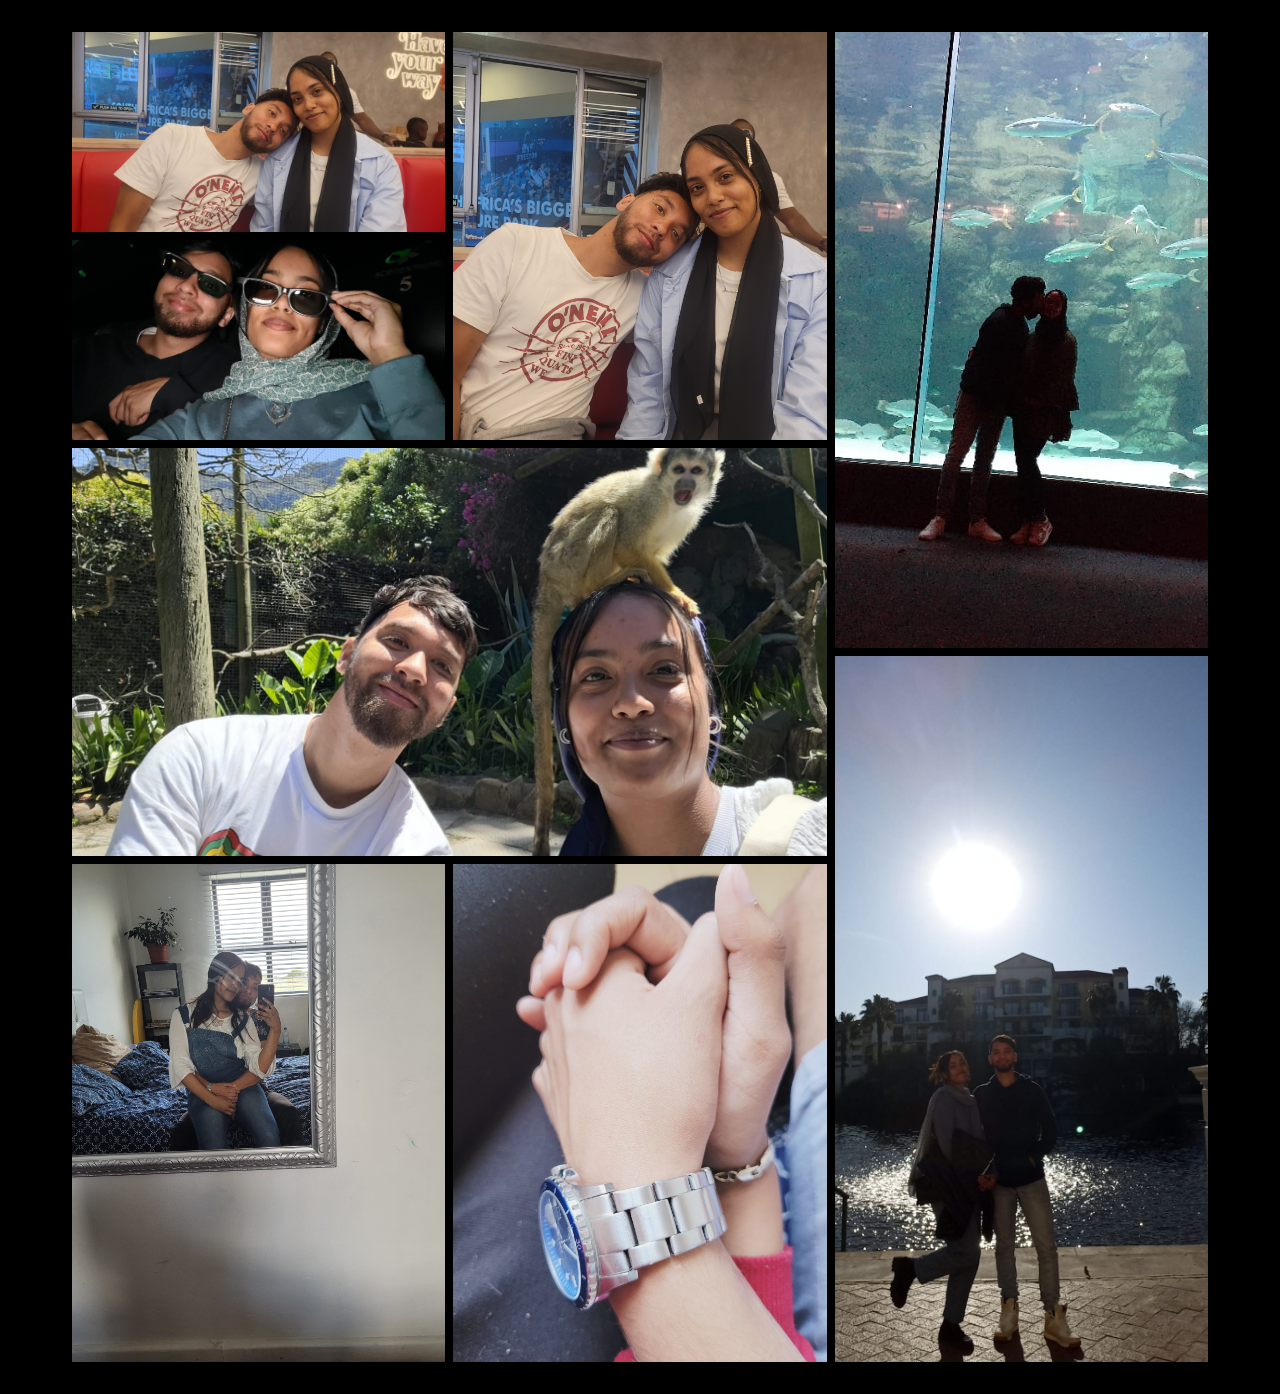
<file: index.html>
<html lang="en">
<head>
    <meta charset="UTF-8">
    <meta name="viewport" content="width=device-width, initial-scale=1.0">
    <title>Image Gallery</title>    
    <link rel="stylesheet" href="style.css">    
    <link href="https://fonts.googleapis.com/css2?family=Roboto:wght@400;700&display=swap" rel="stylesheet">
</head>
<body>

    <div class="wrapper">
        
        <div class="gallery">
            <div class="gallery__item gallery__item--1">
                <a href="#" class="gallery__link">
                    <img src="20221217_164939.jpg" class="gallery__image" />
                    <div class="gallery__overlay">
                        <span>Burger Queen</span>
                    </div>
                </a>
            </div>
            <div class="gallery__item gallery__item--2">
                <a href="#" class="gallery__link">
                    <img src="20220716_171700.jpg" class="gallery__image" />
                    <div class="gallery__overlay">
                        <span>Movie Dates</span>
                    </div>
                </a>
            </div>
            <div class="gallery__item gallery__item--3">
                <a href="#" class="gallery__link">
                    <img src="20221217_164939.jpg" class="gallery__image" />
                    <div class="gallery__overlay">
                        <span>Parent Practice</span>
                    </div>
                </a>
            </div>
            <div class="gallery__item gallery__item--4">
                <a href="#" class="gallery__link">
                    <img src="IMG-20210327-WA0054.jpg" class="gallery__image" />
                    <div class="gallery__overlay">
                        <span>Sea Lovers</span>
                    </div>
                </a>
            </div>
            <div class="gallery__item gallery__item--5">
                <a href="#" class="gallery__link">
                    <img src="WhatsApp Image 2024-05-11 at 20.22.41_a13c6d9d.jpg" class="gallery__image" />
                    <div class="gallery__overlay">
                        <span>Bunch of Monkeys</span>
                    </div>
                </a>
            </div>
            <div class="gallery__item gallery__item--6">
                <a href="#" class="gallery__link">
                    <img src="IMG-20220716-WA0005.jpg" class="gallery__image" />
                    <div class="gallery__overlay">
                        <span>Forever Date</span>
                    </div>
                </a>
            </div>
            <div class="gallery__item gallery__item--7">
                <a href="#" class="gallery__link">
                    <img src="20211126_180207.jpg" class="gallery__image" />
                    <div class="gallery__overlay">
                        <span>House visits</span>
                    </div>
                </a>
            </div>
            <div class="gallery__item gallery__item--8">
                <a href="#" class="gallery__link">
                    <img src="20211124_133545.jpg" class="gallery__image" />
                    <div class="gallery__overlay">
                        <span>Hand in Hand</span>
                    </div>
                </a>
            </div>
        </div>

    </div>

    <script> </script>
</body>
</html>
</file>
<file: style.css>
*,
*:before,
*:after {
    margin: 0;
    padding: 0;
    box-sizing: border-box;
}

body {
    font-family: 'Roboto', sans-serif;
    background-color: black;
}

.wrapper {
    max-width: 75rem;
    padding: 2rem;
    margin: 0 auto;
}

/* Gallery */
.gallery {
    display: grid;
    grid-template-columns: repeat(3, 1fr);
    grid-template-rows: repeat(5, 12.5rem);
    gap: .5rem;
}

/* Gallery Layout */
.gallery__item--1 {
    grid-column: 1 / span 1;
    grid-row: 1 / span 1;
}

.gallery__item--2 {
    grid-column: 1 / span 1;
    grid-row: 2 / span 1;
}

.gallery__item--3 {
    grid-column: 2 / span 1;
    grid-row: 1 / span 2;
}

.gallery__item--4 {
    grid-column: 3 / span 1;
    grid-row: 1 / span 3;
}

.gallery__item--5 {
    grid-column: 1 / span 2;
    grid-row: 3 / span 2;
}

.gallery__item--6 {
    grid-column: 3 / span 1;
    grid-row: 4 / span 3;
}
.gallery__item--7 {
    grid-column: 1 / span 1;
    grid-row: 5 / span 2;
}
.gallery__item--8 {
    grid-column: 2 / span 1;
    grid-row: 5 / span 2;
}
.gallery__item--9 {
    grid-column: 2 / span 1;
    grid-row: 5 / span 1;
}

/* Gallery Link */
.gallery__link {
    position: relative;
    display: block;
    width: 100%;
    height: 100%;
    overflow: hidden;
}

/* Gallery Link Overlay */
.gallery__overlay {
    position: absolute;
    top: 0;
    bottom: 0;
    left: 0;
    right: 0;

    display: flex;
    flex-direction: column;
    align-items: center;
    justify-content: center;

    background: rgba(0, 0, 0, 0.4);
    font-size: 1.5rem;
    color: #fff;
    font-weight: 700;
    text-transform: uppercase;

    opacity: 0;
    pointer-events: none;
    transition: opacity .2s;
}

.gallery__link:hover .gallery__overlay {
    opacity: 1;
}

/* Gallery Overlay Text */
.gallery__overlay span {
    position: relative;
    line-height: 3rem;
}

.gallery__overlay span:before,
.gallery__overlay span:after {
    content: '';
    position: absolute;
    height: 2px;
    width: 0;
    background: #fff;
    transition: width .3s ease-out .2s;
}

.gallery__overlay span:before {
    top: 0;
    left: 0;
}

.gallery__overlay span:after {
    bottom: 0;
    right: 0;
}

.gallery__link:hover .gallery__overlay span:before,
.gallery__link:hover .gallery__overlay span:after {
    width: 100%;    
}


/* Gallery Image */
.gallery__image {
    width: 100%;
    height: 100%;
    object-fit: cover;
    transform: scale(1.05);
    transition: 
        transform .5s,
        filter .5s;
}
.gallery__item--7 .gallery__image {
    object-fit: cover;
}

.gallery__link:hover .gallery__image {
    transform: scale(1.2);
    filter: blur(2px);
}

@media screen and (max-width: 60rem) {
    .wrapper {
        padding: 1rem;
    }

    .gallery {
        grid-template-columns: repeat(2, 1fr);
    }

    /* Gallery Layout */
    .gallery__item--1 {
        grid-column: 1 / span 1;
        grid-row: 1 / span 1;
    }

    .gallery__item--2 {
        grid-column: 1 / span 1;
        grid-row: 2 / span 1;
    }

    .gallery__item--3 {
        grid-column: 2 / span 1;
        grid-row: 1 / span 2;
    }

    .gallery__item--4 {
        grid-column: 1 / span 1;
        grid-row: 3 / span 2;
    }

    .gallery__item--5 {
        grid-column: 2 / span 1;
        grid-row: 3 / span 1;
    }

    .gallery__item--6 {
        grid-column: 2 / span 2;
        grid-row: 4 / span 1;
    }
    .gallery__item--7 {
        grid-column: 1 / span 1;
        grid-row: 5 / span 1;
    }
    .gallery__item--8 {
        grid-column: 2 / span 1;
        grid-row: 5 / span 1;
    }
    .gallery__item--9 {
        grid-column: 2 / span 1;
        grid-row: 5 / span 1;
    }

    .gallery__overlay {
        font-size: 1.25rem;
    }
}

@media screen and (max-width: 35rem) {
    .gallery {
        display: block;
    }

    .gallery__item {
        margin: .5rem;
    }

    .gallery__link {
        height: 80vw;
    }

    .gallery__overlay {
        font-size: 1rem;
    }
}
</file>
